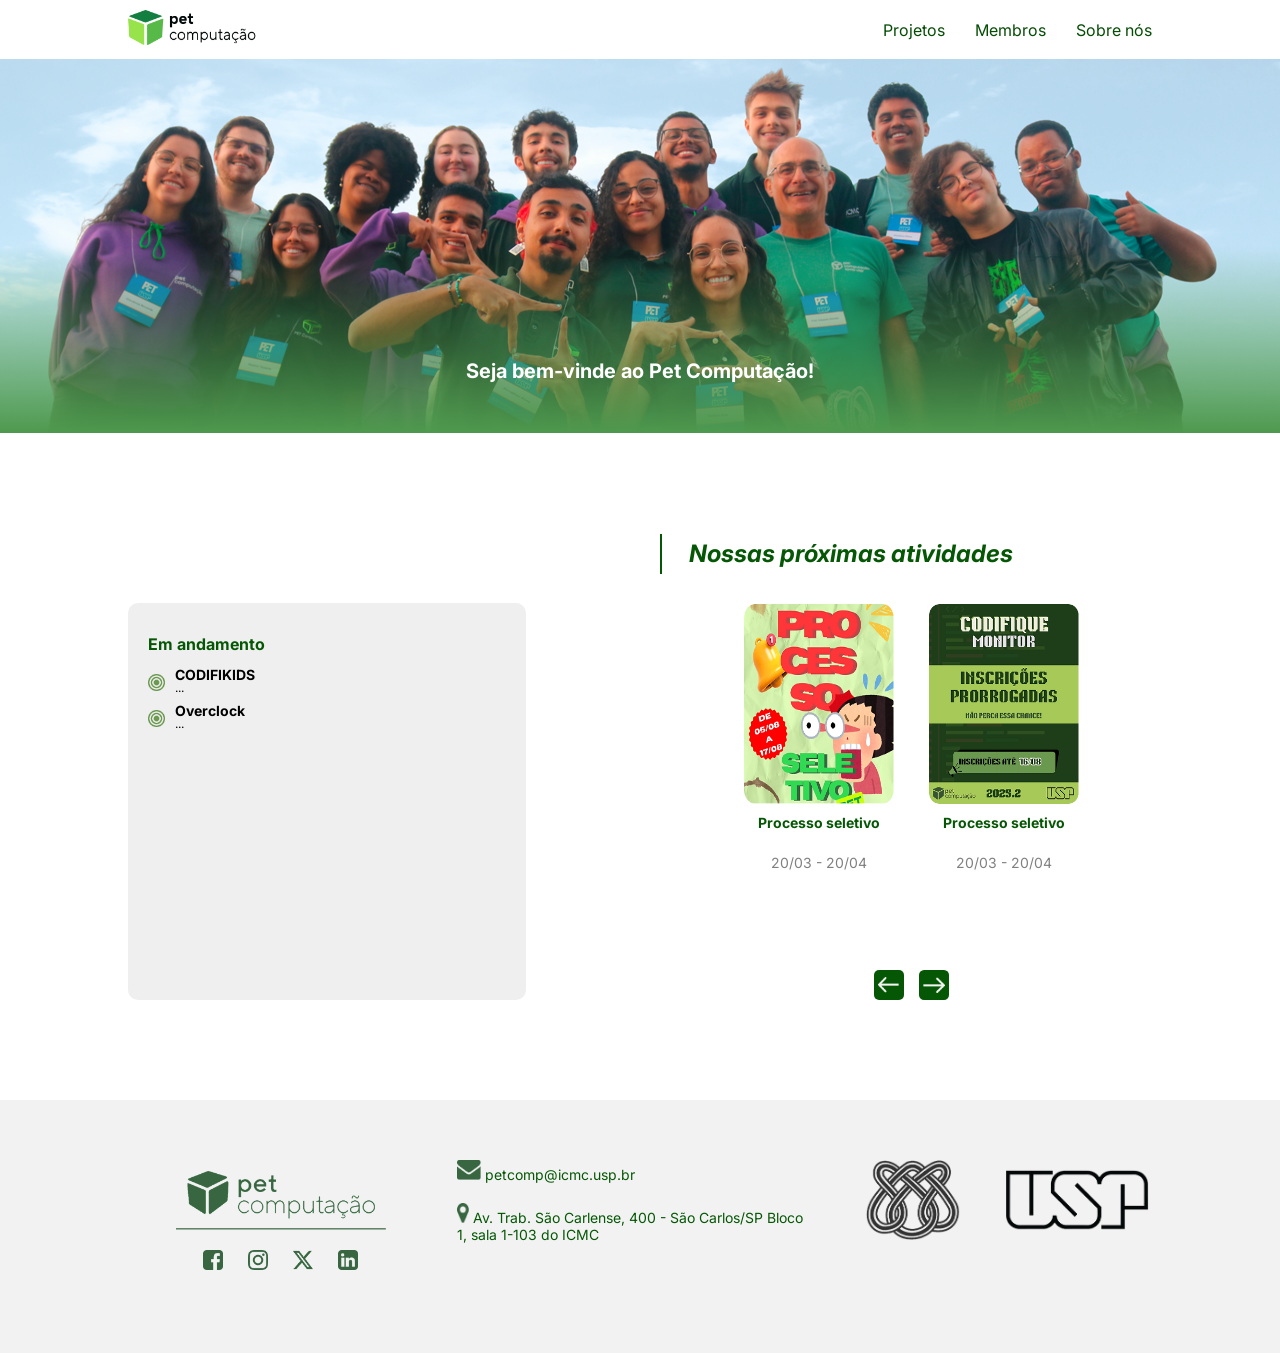
<file: index.html>
<!DOCTYPE html>
<html lang="en">
<head>
    <meta charset="UTF-8">
    <meta name="viewport" content="width=device-width, initial-scale=1.0">
    <link rel="stylesheet" href="style.css">
    <link rel="preconnect" href="https://fonts.googleapis.com">
<link rel="preconnect" href="https://fonts.gstatic.com" crossorigin>
<link href="https://fonts.googleapis.com/css2?family=Inter:ital,opsz,wght@0,14..32,100..900;1,14..32,100..900&display=swap" rel="stylesheet">
    <title>Pet Computação</title>
</head>
<body>
    <header>
    <div><a href="index.html"><img src="images/pet2.png"></a></div>

    <div id="links"><a href="">Projetos</a>
    <a href="membros.html">Membros</a>
    <a href="sobre.html">Sobre nós</a></div>
    </header>

    <div id="capa">Seja bem-vinde ao Pet Computação!</div>

    <div id="content">
            <div id="andamento">
                
                <div class="item">
                    <img src="images/icon_atividade.svg.png">
                    <div class="item-text">
                        <h1>CODIFIKIDS</h1>
                        <p>Às quartas-feiras do dia 10/09 até 16/10</p>
                    </div>
                    
                </div>
            </div>


            <div id="proximas">
                <div id="titulo_proximas">
                    <div id="linha"></div>
                    <h1>Nossas próximas atividades</h1>
                </div>
                

                <div id="carrossel">
                    
                </div>
                <div id="setas">
                    <div id="esquerda" class="seta"><img src="images/Arrow 2.png"></div>
                    <div id="direita" class="seta"><img src="images/Arrow 2.png"></div>
                </div>
            </div>




    </div>

    <footer>
        <div id="links">
            
            <img src="images/logopetverde.png">
            <div id="redes">
                <a target="_blank" href="https://web.facebook.com/petcompusp/?locale=pt_BR&_rdc=1&_rdr#" >
                    <img src="images/Item → Link → icon_facebook.svg.png"></a>
                <a target="_blank" href="https://www.instagram.com/petcomputacaousp/" ><img src="images/Item → Link → icon_instagram.svg.png"></a>
                <a target="_blank" href="https://x.com/petcomp_usp" ><img src="images/Item → Link → icon_x.png.png"></a>
                <a target="_blank" href="https://br.linkedin.com/company/petcompusp" ><img src="images/Item → Link → icon_linkedin.svg.png"></a>
            </div>
        </div>
        <div id="contato">
            <span><img src="images/icon_email.svg.png"> petcomp@icmc.usp.br</span>
            <span><img src="images/Group.png"> Av. Trab. São Carlense, 400 - São
Carlos/SP Bloco 1, sala 1-103 do
ICMC</span>
        </div>
        <div id="logos">
            <img src="images/Section.png">
            <img src="images/logousp.png">
        </div>
    </footer>

<script src="public/index.js"></script>

</body>


</html>
</file>
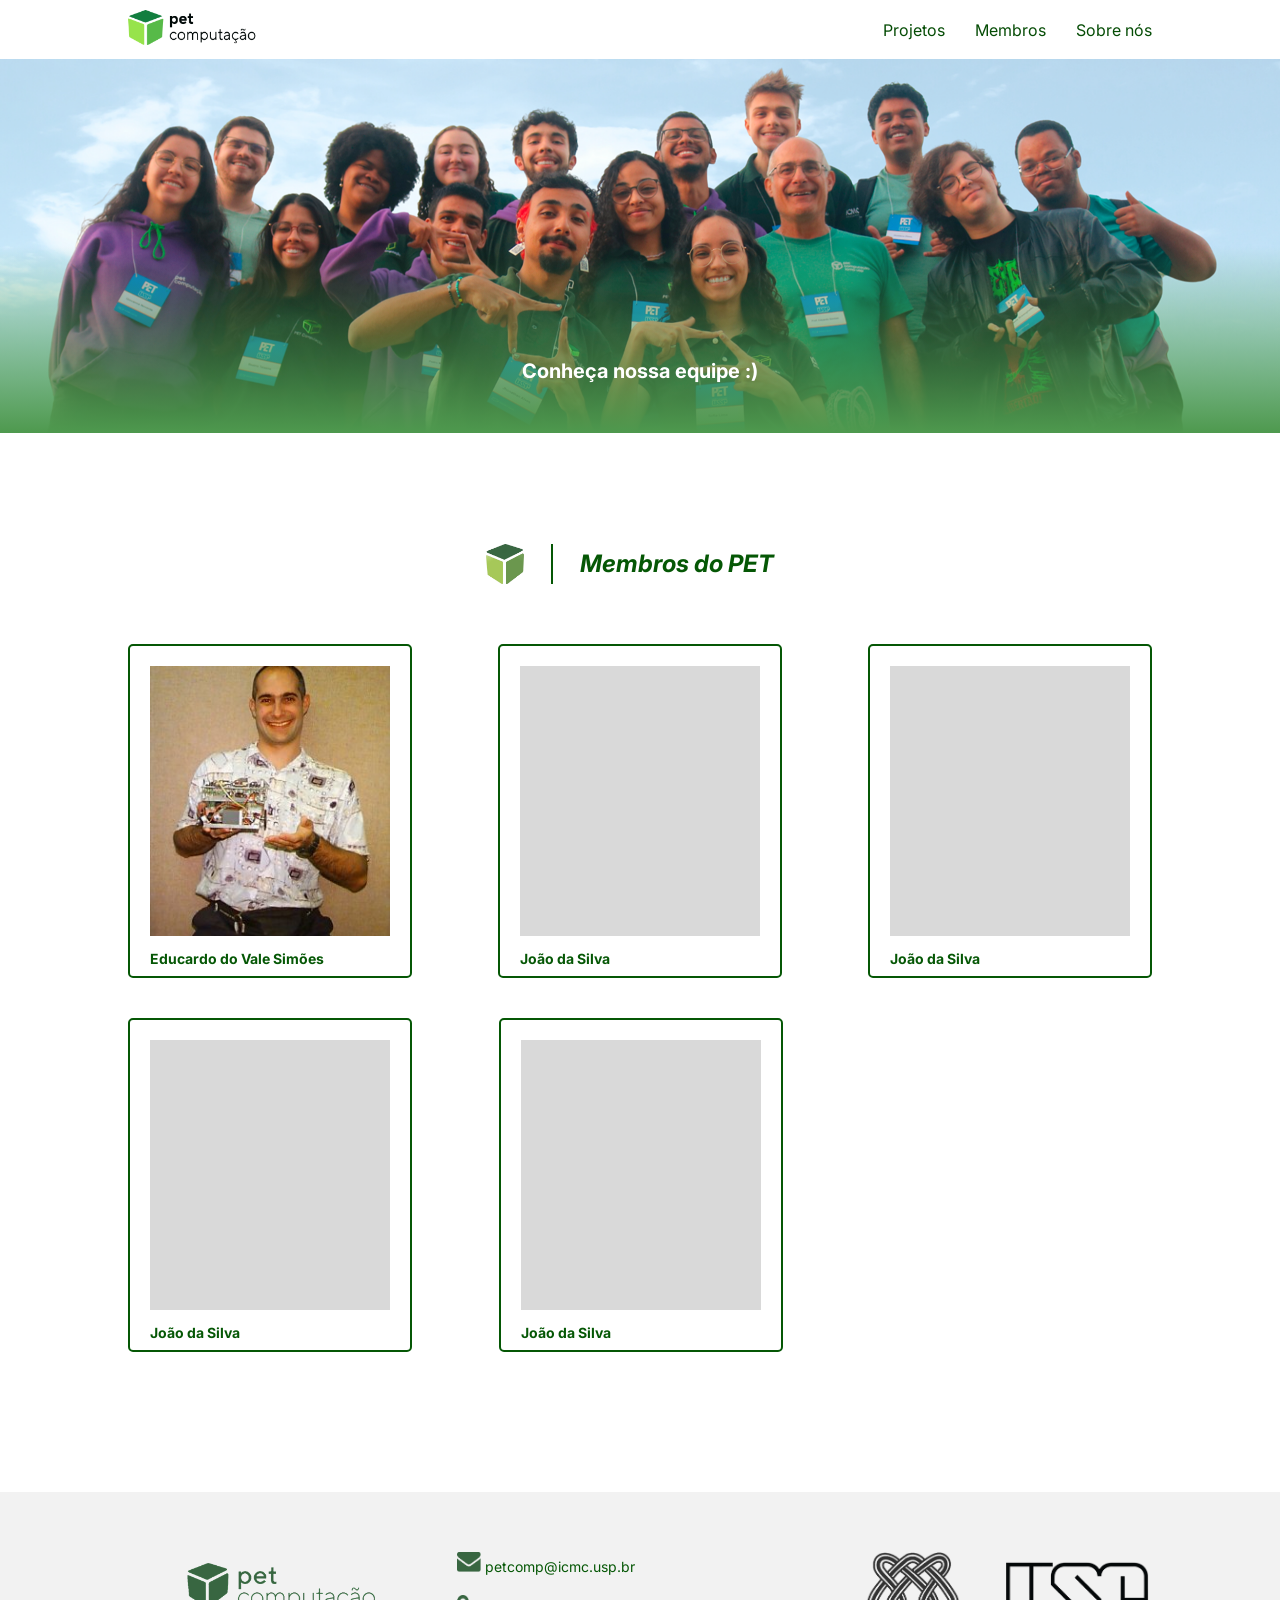
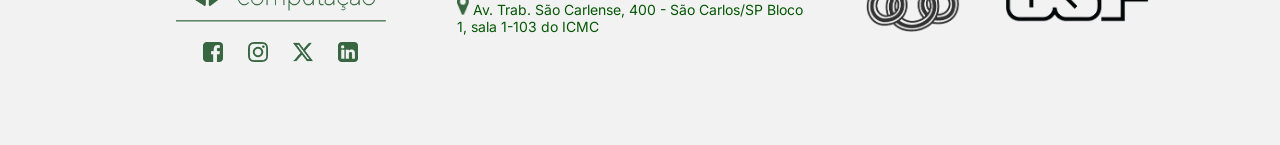
<file: membros.html>
<!DOCTYPE html>
<html lang="en">
<head>
    <meta charset="UTF-8">
    <meta name="viewport" content="width=device-width, initial-scale=1.0">
    <link rel="stylesheet" href="style.css">
    <link rel="preconnect" href="https://fonts.googleapis.com">
<link rel="preconnect" href="https://fonts.gstatic.com" crossorigin>
<link href="https://fonts.googleapis.com/css2?family=Inter:ital,opsz,wght@0,14..32,100..900;1,14..32,100..900&display=swap" rel="stylesheet">
    <title>Membros</title>
</head>
<body>
    <header>
    <div><a href="index.html"><img src="images/pet2.png"></a></div>

    <div id="links"><a href="">Projetos</a>
    <a href="">Membros</a>
    <a href="sobre.html">Sobre nós</a></div>
    </header>
    <div id="capa">Conheça nossa equipe :)</div>


    <div id="content_membros">
        <div id="titulo_membros">
            <img src="images/icone_pet.png">
            <div id="linha"></div>
            <h1>Membros do PET</h1>
        </div>

        <div id="membros">
            
        </div>

    </div>

    <footer>
        <div id="links">
            
            <img src="images/logopetverde.png">
            <div id="redes">
                <a target="_blank" href="https://web.facebook.com/petcompusp/?locale=pt_BR&_rdc=1&_rdr#" >
                    <img src="images/Item → Link → icon_facebook.svg.png"></a>
                <a target="_blank" href="https://www.instagram.com/petcomputacaousp/" ><img src="images/Item → Link → icon_instagram.svg.png"></a>
                <a target="_blank" href="https://x.com/petcomp_usp" ><img src="images/Item → Link → icon_x.png.png"></a>
                <a target="_blank" href="https://br.linkedin.com/company/petcompusp" ><img src="images/Item → Link → icon_linkedin.svg.png"></a>
            </div>
        </div>
        <div id="contato">
            <span><img src="images/icon_email.svg.png"> petcomp@icmc.usp.br</span>
            <span><img src="images/Group.png"> Av. Trab. São Carlense, 400 - São
Carlos/SP Bloco 1, sala 1-103 do
ICMC</span>
        </div>
        <div id="logos">
            <img src="images/Section.png">
            <img src="images/logousp.png">
        </div>
    </footer>


</body>

<script src="public/membros.js">
</script>
</html>
</file>
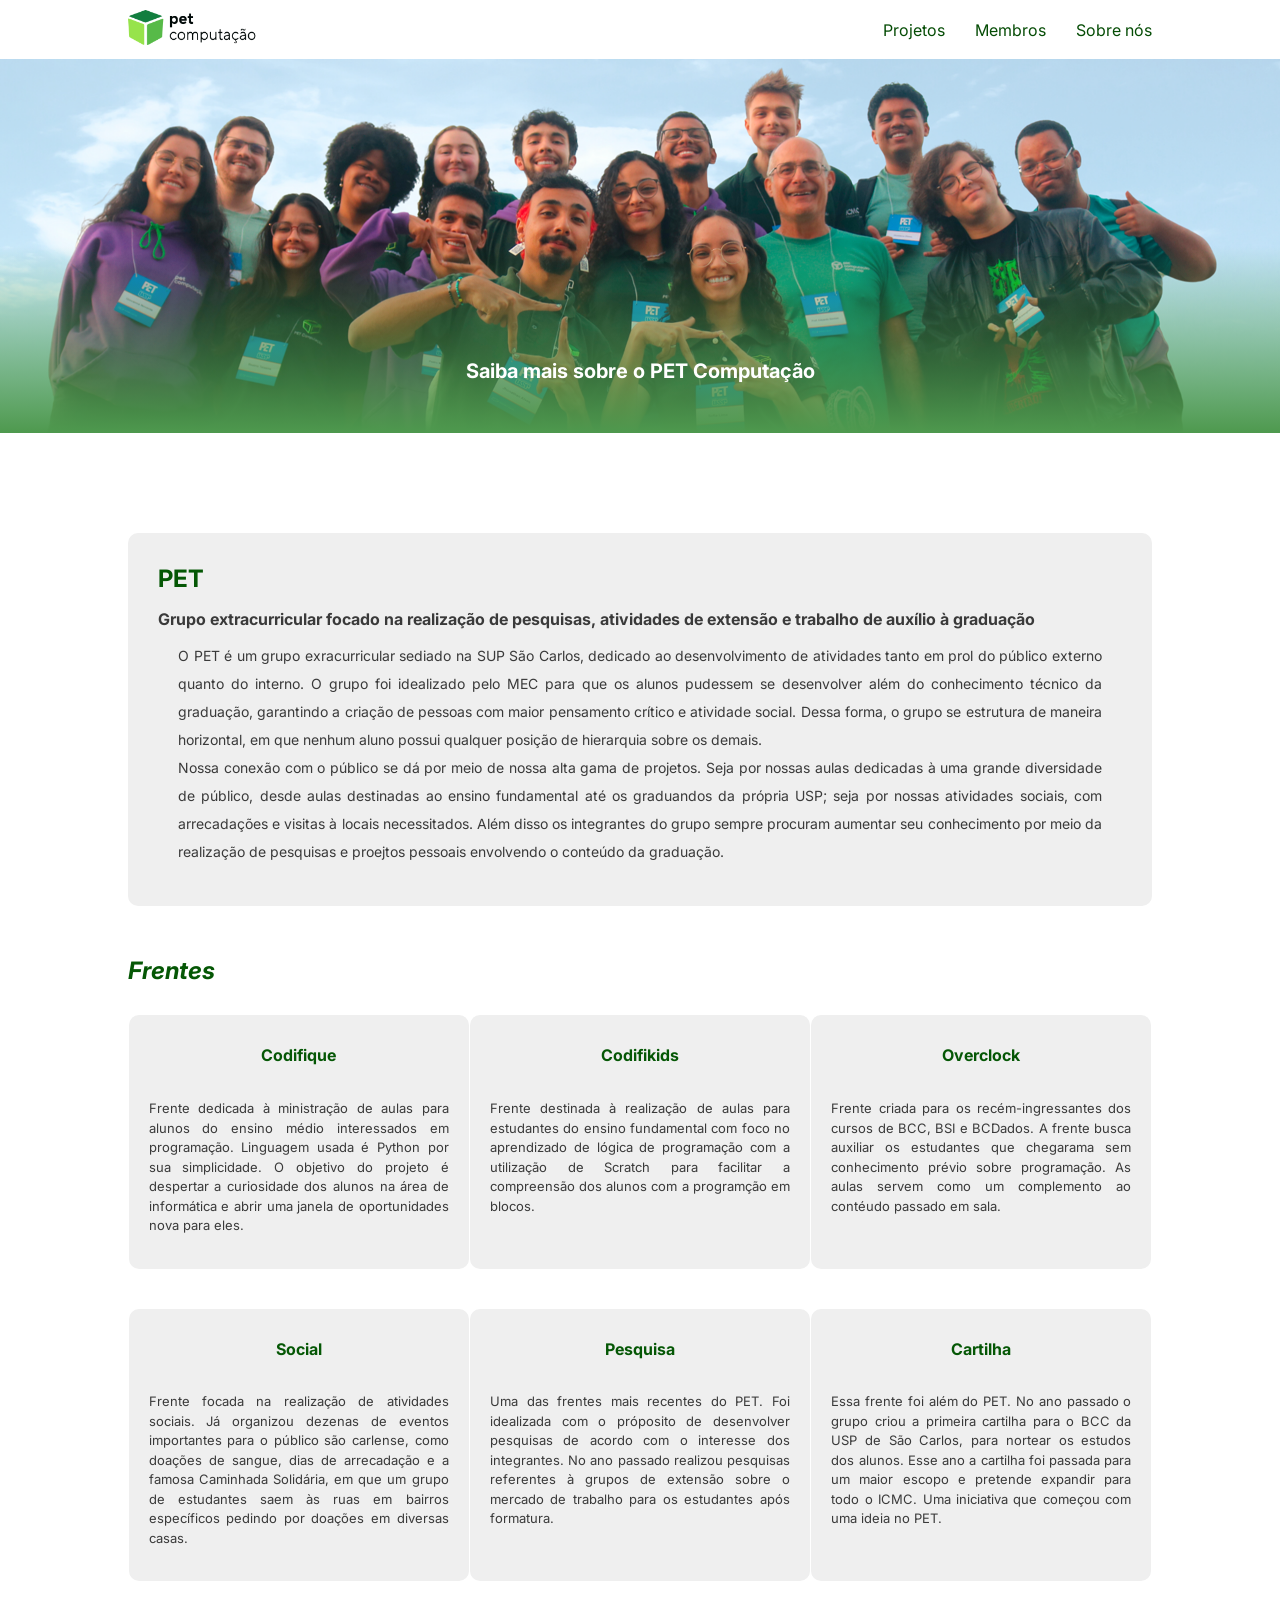
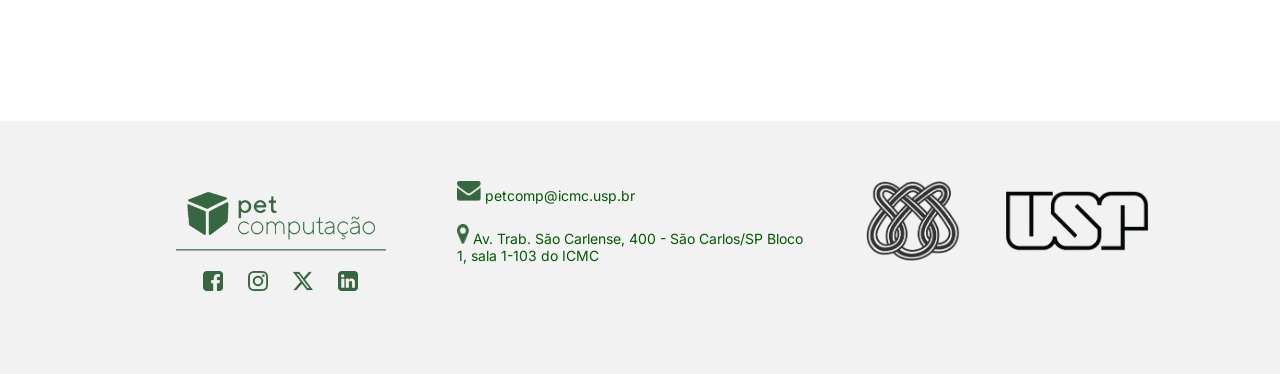
<file: sobre.html>
<!DOCTYPE html>
<html lang="en">
<head>
    <meta charset="UTF-8">
    <meta name="viewport" content="width=device-width, initial-scale=1.0">
    <link rel="stylesheet" href="style.css">
    <link rel="preconnect" href="https://fonts.googleapis.com">
<link rel="preconnect" href="https://fonts.gstatic.com" crossorigin>
<link href="https://fonts.googleapis.com/css2?family=Inter:ital,opsz,wght@0,14..32,100..900;1,14..32,100..900&display=swap" rel="stylesheet">
    <title>Sobre o PET</title>
</head>
<body>
    <header>
    <div><a href="index.html"><img src="images/pet2.png"></a></div>

    <div id="links"><a href="">Projetos</a>
    <a href="membros.html">Membros</a>
    <a href="">Sobre nós</a></div>
    </header>
    <div id="capa">Saiba mais sobre o PET Computação</div>


    <div id="content_sobre">
        <div id="info">
            <h1>PET</h1>
            <h2>Grupo extracurricular focado na realização de pesquisas, atividades de extensão e trabalho de auxílio à graduação</h2>
            <p>O PET é um grupo exracurricular sediado na SUP São Carlos, dedicado ao 
                desenvolvimento de atividades tanto em prol do público externo quanto 
                do interno. O grupo foi idealizado pelo MEC para que os alunos pudessem 
                se desenvolver além do conhecimento técnico da graduação, garantindo 
                a criação de pessoas com maior pensamento crítico e atividade social. 
                Dessa forma, o grupo se estrutura de maneira horizontal, em que nenhum 
                aluno possui qualquer posição de hierarquia sobre os demais.
                <br>Nossa conexão com o público se dá por meio de nossa alta gama de projetos. 
                Seja por nossas aulas dedicadas à uma grande diversidade de público, desde aulas 
                destinadas ao ensino fundamental até os graduandos da própria USP; seja por nossas 
                atividades sociais, com arrecadações e visitas à locais necessitados. Além disso os 
                integrantes do grupo sempre procuram aumentar seu conhecimento por meio da realização
                de pesquisas e proejtos pessoais envolvendo o conteúdo da graduação.</p>
        </div>
        <h1 id="titulo_frentes">Frentes</h1>
        <div id="frentes">
            
            <div id="item_frentes">
                <h1>Codifique</h1>
                <p>Frente dedicada à ministração de aulas para alunos do ensino médio interessados em programação. Linguagem usada é Python por sua simplicidade. O objetivo do projeto é despertar a curiosidade dos alunos na área de informática e abrir uma janela de oportunidades nova para eles.</p>
            </div>

            <div id="item_frentes">
                <h1>Codifikids</h1>
                <p>Frente destinada à realização de aulas para estudantes do ensino fundamental com foco no aprendizado de lógica de programação com a utilização de Scratch para facilitar a compreensão dos alunos com a programção em blocos.</p>
            </div>

            <div id="item_frentes">
                <h1>Overclock</h1>
                <p>
Frente criada para os recém-ingressantes dos cursos de BCC, BSI e BCDados. A frente busca auxiliar os estudantes que chegarama sem conhecimento prévio sobre programação. As aulas servem como um complemento ao contéudo passado em sala.                </p>
            </div>

            <div id="item_frentes">
                <h1>Social</h1>
                <p>
Frente focada na realização de atividades sociais. Já organizou dezenas de eventos importantes para o público são carlense, como doações de sangue, dias de arrecadação e a famosa Caminhada Solidária, em que um grupo de estudantes saem às ruas em bairros específicos pedindo por doações em diversas casas.                </p>
            </div>

            <div id="item_frentes">
                <h1>Pesquisa</h1>
                <p>
Uma das frentes mais recentes do PET. Foi idealizada com o próposito de desenvolver pesquisas de acordo com o interesse dos integrantes. No ano passado realizou pesquisas referentes à grupos de extensão sobre o mercado de trabalho para os estudantes após formatura.                </p>
            </div>

            <div id="item_frentes">
                <h1>Cartilha</h1>
                <p>
Essa frente foi além do PET. No ano passado o grupo criou a primeira cartilha para o BCC da USP de São Carlos, para nortear os estudos dos alunos. Esse ano a cartilha foi passada para um maior escopo e pretende expandir para todo o ICMC. Uma iniciativa que começou com uma ideia no PET.                </p>
            </div>
        </div>
        

    </div>

    <footer>
        <div id="links">
            
            <img src="images/logopetverde.png">
            <div id="redes">
                <a target="_blank" href="https://web.facebook.com/petcompusp/?locale=pt_BR&_rdc=1&_rdr#" >
                    <img src="images/Item → Link → icon_facebook.svg.png"></a>
                <a target="_blank" href="https://www.instagram.com/petcomputacaousp/" ><img src="images/Item → Link → icon_instagram.svg.png"></a>
                <a target="_blank" href="https://x.com/petcomp_usp" ><img src="images/Item → Link → icon_x.png.png"></a>
                <a target="_blank" href="https://br.linkedin.com/company/petcompusp" ><img src="images/Item → Link → icon_linkedin.svg.png"></a>
            </div>
        </div>
        <div id="contato">
            <span><img src="images/icon_email.svg.png"> petcomp@icmc.usp.br</span>
            <span><img src="images/Group.png"> Av. Trab. São Carlense, 400 - São
Carlos/SP Bloco 1, sala 1-103 do
ICMC</span>
        </div>
        <div id="logos">
            <img src="images/Section.png">
            <img src="images/logousp.png">
        </div>
    </footer>


</body>

</html>
</file>
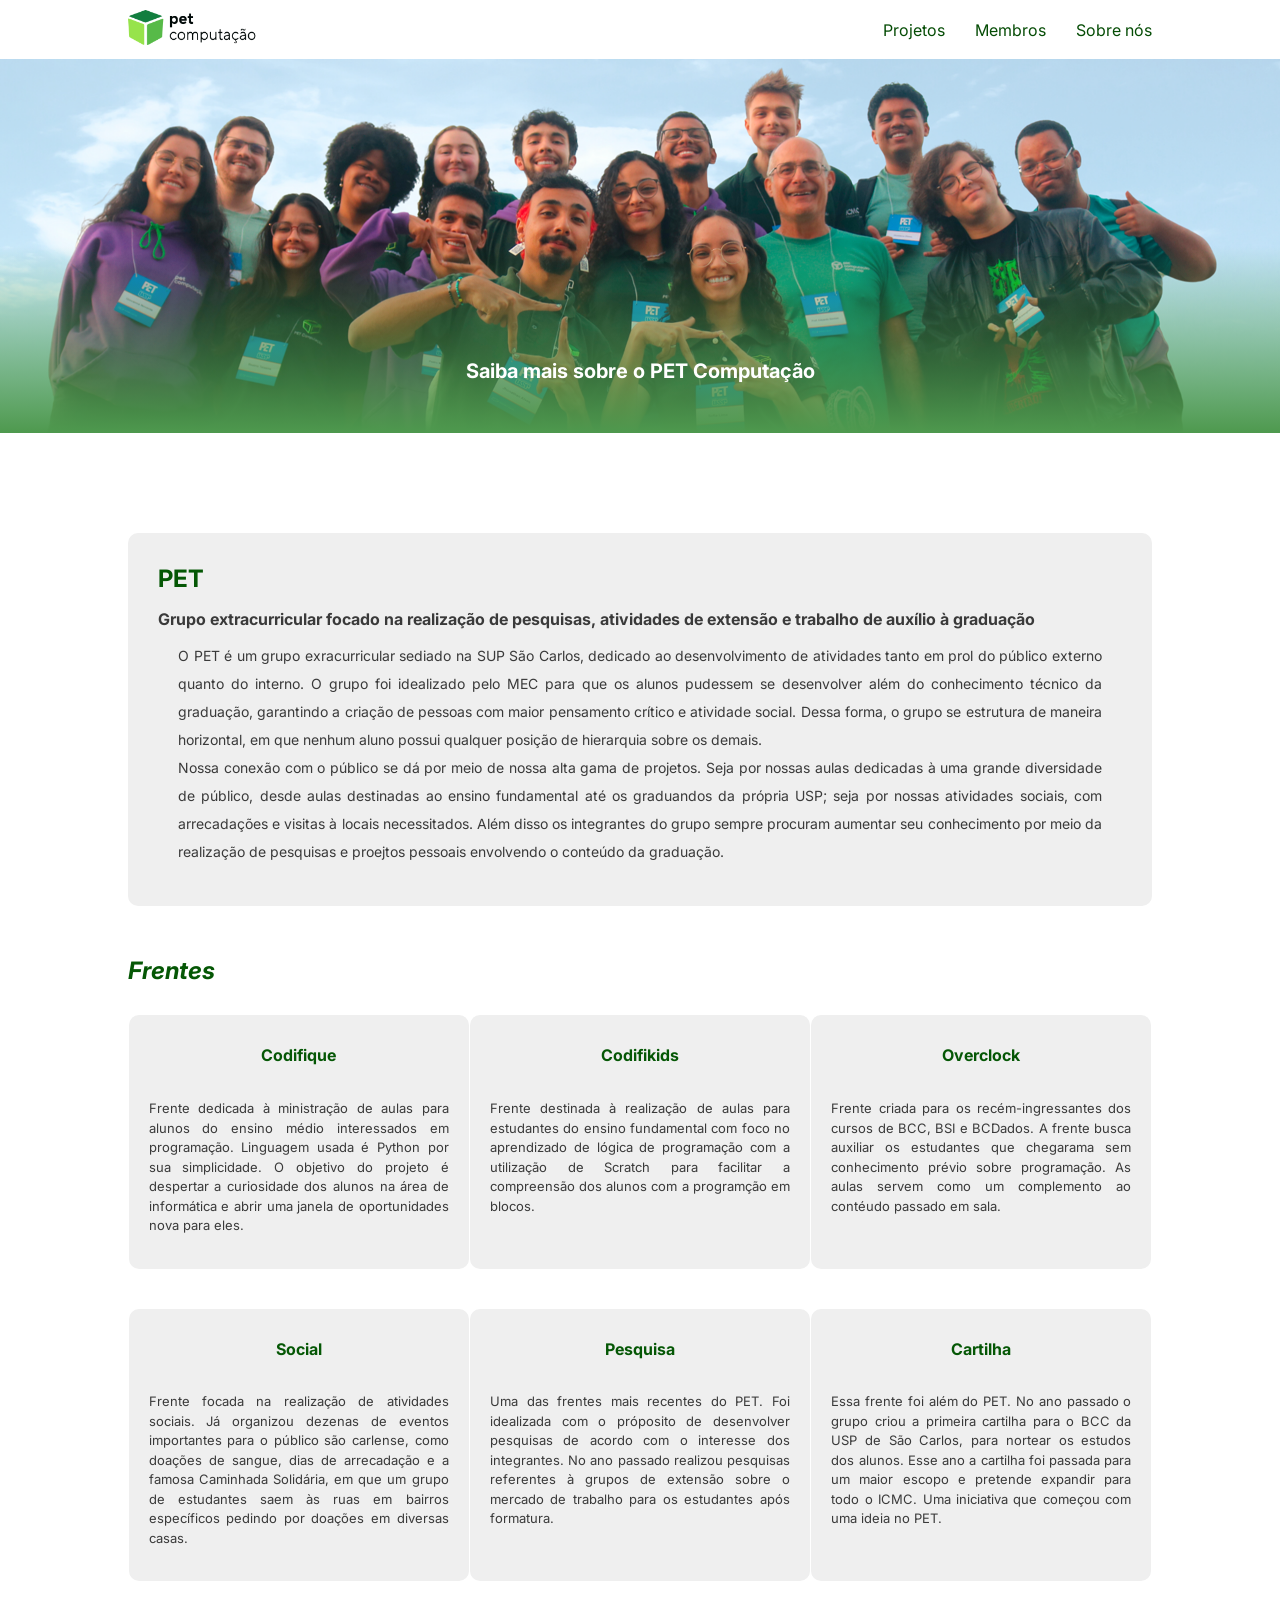
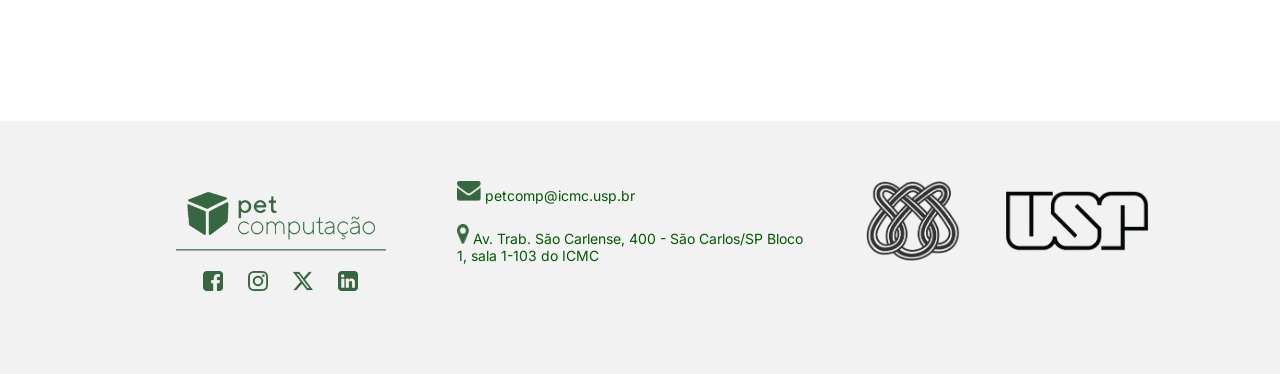
<file: docs/sobre.html>
<!DOCTYPE html>
<html lang="en">
<head>
    <meta charset="UTF-8">
    <meta name="viewport" content="width=device-width, initial-scale=1.0">
    <link rel="stylesheet" href="../style.css">
    <link rel="preconnect" href="https://fonts.googleapis.com">
<link rel="preconnect" href="https://fonts.gstatic.com" crossorigin>
<link href="https://fonts.googleapis.com/css2?family=Inter:ital,opsz,wght@0,14..32,100..900;1,14..32,100..900&display=swap" rel="stylesheet">
    <title>Sobre o PET</title>
</head>
<body>
    <header>
    <div><a href="index.html"><img src="../images/pet2.png"></a></div>

    <div id="links"><a href="">Projetos</a>
    <a href="membros.html">Membros</a>
    <a href="">Sobre nós</a></div>
    </header>
    <div id="capa">Saiba mais sobre o PET Computação</div>


    <div id="content_sobre">
        <div id="info">
            <h1>PET</h1>
            <h2>Grupo extracurricular focado na realização de pesquisas, atividades de extensão e trabalho de auxílio à graduação</h2>
            <p>O PET é um grupo exracurricular sediado na SUP São Carlos, dedicado ao 
                desenvolvimento de atividades tanto em prol do público externo quanto 
                do interno. O grupo foi idealizado pelo MEC para que os alunos pudessem 
                se desenvolver além do conhecimento técnico da graduação, garantindo 
                a criação de pessoas com maior pensamento crítico e atividade social. 
                Dessa forma, o grupo se estrutura de maneira horizontal, em que nenhum 
                aluno possui qualquer posição de hierarquia sobre os demais.
                <br>Nossa conexão com o público se dá por meio de nossa alta gama de projetos. 
                Seja por nossas aulas dedicadas à uma grande diversidade de público, desde aulas 
                destinadas ao ensino fundamental até os graduandos da própria USP; seja por nossas 
                atividades sociais, com arrecadações e visitas à locais necessitados. Além disso os 
                integrantes do grupo sempre procuram aumentar seu conhecimento por meio da realização
                de pesquisas e proejtos pessoais envolvendo o conteúdo da graduação.</p>
        </div>
        <h1 id="titulo_frentes">Frentes</h1>
        <div id="frentes">
            
            <div id="item_frentes">
                <h1>Codifique</h1>
                <p>Frente dedicada à ministração de aulas para alunos do ensino médio interessados em programação. Linguagem usada é Python por sua simplicidade. O objetivo do projeto é despertar a curiosidade dos alunos na área de informática e abrir uma janela de oportunidades nova para eles.</p>
            </div>

            <div id="item_frentes">
                <h1>Codifikids</h1>
                <p>Frente destinada à realização de aulas para estudantes do ensino fundamental com foco no aprendizado de lógica de programação com a utilização de Scratch para facilitar a compreensão dos alunos com a programção em blocos.</p>
            </div>

            <div id="item_frentes">
                <h1>Overclock</h1>
                <p>
Frente criada para os recém-ingressantes dos cursos de BCC, BSI e BCDados. A frente busca auxiliar os estudantes que chegarama sem conhecimento prévio sobre programação. As aulas servem como um complemento ao contéudo passado em sala.                </p>
            </div>

            <div id="item_frentes">
                <h1>Social</h1>
                <p>
Frente focada na realização de atividades sociais. Já organizou dezenas de eventos importantes para o público são carlense, como doações de sangue, dias de arrecadação e a famosa Caminhada Solidária, em que um grupo de estudantes saem às ruas em bairros específicos pedindo por doações em diversas casas.                </p>
            </div>

            <div id="item_frentes">
                <h1>Pesquisa</h1>
                <p>
Uma das frentes mais recentes do PET. Foi idealizada com o próposito de desenvolver pesquisas de acordo com o interesse dos integrantes. No ano passado realizou pesquisas referentes à grupos de extensão sobre o mercado de trabalho para os estudantes após formatura.                </p>
            </div>

            <div id="item_frentes">
                <h1>Cartilha</h1>
                <p>
Essa frente foi além do PET. No ano passado o grupo criou a primeira cartilha para o BCC da USP de São Carlos, para nortear os estudos dos alunos. Esse ano a cartilha foi passada para um maior escopo e pretende expandir para todo o ICMC. Uma iniciativa que começou com uma ideia no PET.                </p>
            </div>
        </div>
        

    </div>

    <footer>
        <div id="links">
            
            <img src="../images/logopetverde.png">
            <div id="redes">
                <a target="_blank" href="https://web.facebook.com/petcompusp/?locale=pt_BR&_rdc=1&_rdr#" >
                    <img src="../images/Item → Link → icon_facebook.svg.png"></a>
                <a target="_blank" href="https://www.instagram.com/petcomputacaousp/" ><img src="../images/Item → Link → icon_instagram.svg.png"></a>
                <a target="_blank" href="https://x.com/petcomp_usp" ><img src="../images/Item → Link → icon_x.png.png"></a>
                <a target="_blank" href="https://br.linkedin.com/company/petcompusp" ><img src="../images/Item → Link → icon_linkedin.svg.png"></a>
            </div>
        </div>
        <div id="contato">
            <span><img src="../images/icon_email.svg.png"> petcomp@icmc.usp.br</span>
            <span><img src="../images/Group.png"> Av. Trab. São Carlense, 400 - São
Carlos/SP Bloco 1, sala 1-103 do
ICMC</span>
        </div>
        <div id="logos">
            <img src="../images/Section.png">
            <img src="../images/logousp.png">
        </div>
    </footer>


</body>

</html>
</file>
<file: style.css>
body
{
    margin: 0;
    padding: 0;
    font-family: 'Inter', sans-serif;
}

/*------ HEADER ------*/

header
{
    display: flex;
    flex-direction: row;
    justify-content: space-between;
    align-items: center;
    padding: 10px 10% 10px 10%;
    position: sticky;
    top:0;
    background-color: rgb(255, 255, 255);
}

header img
{
    height: 35px;
}

header a
{
    text-decoration: none;
    color: rgb(5, 76, 5);
}

header #links
{
    display: flex;
    flex-wrap: wrap;
    flex-direction: row;
    justify-content: space-between;
    align-items: center;
    gap:30px;
}

#capa
{
    background-image: url(images/Equipe\ PET\ Computação\ reunida.png);
    background: linear-gradient(to top,rgb(78, 153, 78),transparent,transparent), url(images/Equipe\ PET\ Computação\ reunida.png);
    padding: 300px 10% 50px 10%;
    background-size: cover;
    background-position: center;
    text-align: center;
    color: white;
    font-size: 20px;
    font-weight: bold;
    width: rvw;
}


/*------CONTENT------*/
#content
{
    display: flex;
    flex-direction: row;
    flex-wrap: wrap;
    margin: 100px 10% 100px 10%;
    justify-content: space-between;
    gap: 50px;
}

#andamento
{
    margin-top: 70px;
    background-color: rgb(239, 239, 239);
    border-radius: 10px;
    padding: 20px;
    width: 35%;
    min-width: 2    00px;
}

#andamento h1
{
    font-size: 16px;
    color: rgb(5, 87, 5);
    font-weight: bold;
}

#andamento img
{
    height: 17px;
}

#andamento .item
{
    display: flex;
    flex-direction: row;
    align-items: center;
    gap: 10px;
}

#andamento .item h1
{
    font-size: 14px;
    color:black;
    font-weight: bold;
    padding:none;
}

#andamento .item p
{
    font-size: 12px;
    padding:none;
}

#andamento .item-text
{
    line-height: 0.1;
}


#proximas
{
    display:flex;
    flex-direction: column;
    width: 50%;
    min-width: 300px;
}

#proximas #titulo_proximas
{
    display: flex;
    flex-direction: row;
    align-items: center;
    gap: 7px;
    margin: -10px 0 0 0px;
}

#linha
{
    border-left: 2px solid rgb(5, 87, 5); 
    height: 40px;            
    margin: 0 20px;  
}

#proximas h1,#titulo_membros h1
{
    font-size: 24px;
    color: rgb(5, 87, 5);
    font-weight: bold;
    font-style: italic;
}

#proximas #carrossel
{
    display: flex;
    flex-wrap: wrap;
    flex-direction: row;
    justify-content: center;
    gap: 15px;
    margin: 20px 0 0 30px;
}

#proximas #carrossel .item
{
    display: flex;
    flex-direction: column;
    align-items: center;
    width: 170px;
}

#proximas #carrossel .item h1
{
    font-size: 14px;
    color:rgb(5, 87, 5);
    font-weight: bold;
    padding:none;
    font-style: normal;
    text-align: center;
}

#proximas #carrossel .item p
{
    font-size: 14px;
    padding:none;
    color:grey;
}

#proximas #carrossel .item img
{
    width: 150px;
    height: 200px;
    border-radius: 10px;
}

#proximas #setas
{
    display: flex;
    flex-direction: row;
    justify-content: center;
    gap: 15px;
    margin: 20px 0 0 30px;
}

#proximas .seta
{
    background-color: rgb(5, 87, 5);
    border-radius: 5px;
    width: 30px;
    height: 30px;
    display: flex;
    justify-content: center;
    align-items: center;
}

#proximas .seta img
{
    height: 16px;
}

#proximas #direita
{
transform: rotate(180deg);
}

#proximas #filler
{
    height: 50px;
    width: 170px;
}


/*------MEMBROS------*/
#content_membros
{
    display: flex;
    flex-direction: column;
    margin: 0 10% 100px 10%;

}

#titulo_membros
{
    display: flex;
    flex-direction: row;
    align-items: center;
    gap: 7px;
    margin: 100px 0 50px 35%;
}

#titulo_membros img
{
    height: 40px;
}

#membros
{
    display:flex;
    flex-direction: row;
    flex-wrap: wrap;
    justify-content: space-between;
}

.item_membro
{
    border: 2px solid rgb(5, 87, 5);
    border-radius: 5px;
    padding: 20px 20px 10px 20px;
    height: 300px;
    width: 240px;
    margin-bottom: 40px;

    
}

.item_membro img
{
    height: 270px;
    width: 240px;
    object-fit: cover;
}

.item_membro h1
{
    font-size: 14px;
    color:rgb(5, 87, 5);
    font-weight: bold;
    padding:none;
    font-style: normal;

}

#membros #filler
{
    height: 50px;
    width: 283px;
}


/*------SOBRE------*/
#content_sobre
{
    margin: 100px 10% 100px 10%;
}

#info
{
    background-color: rgb(239, 239, 239);
    border-radius: 10px;
    padding: 15px 30px 30px 30px;
}

#info h1
{
    font-size: 24px;
    color: rgb(5, 87, 5);
    font-weight: bold;
}

#info h2
{
    font-size: 16px;
    color: rgb(58, 58, 58);
    font-weight: bold;
}

#info p
{
    margin: 10px 20px 10px 20px;
    font-size: 14px;
    color: rgb(58, 58, 58);
    line-height: 2;
    text-align: justify;
}

#titulo_frentes
{
    font-size: 24px;
    color: rgb(5, 87, 5);
    font-style: italic;
    margin-top: 50px;
}

#frentes
{
    display: flex;
    flex-direction: row;
    flex-wrap: wrap;
    justify-content: space-around;
    margin-top: 30px;
}

#frentes #item_frentes
{
    background-color: rgb(239, 239, 239);
    border-radius: 10px;
    display: flex;
    flex-direction: column;
    align-items: center;
    gap: 10px;
    width: 300px;
    margin-bottom: 40px;
    padding: 20px;
}

#item_frentes h1
{
    font-size: 16px;
    color: rgb(5, 87, 5);
    font-weight: bold;
    margin-top: 10px;
}

#item_frentes p
{
    font-size: 13px;
    color: rgb(58, 58, 58);
    line-height: 1.5;
    text-align: justify;
}

/*------FOOTER------*/
footer
{
    background-color:rgb(242, 242, 242);
    color: rgb(5, 87, 5);
    padding: 60px 10% 80px 10%;
    display: flex;
    flex-direction: row;
    flex-wrap: wrap;
    justify-content: space-around;
    font-size: 14px;
    gap: 20px;
    
    


}

footer #links
{
    display: flex;
    flex-direction: column;
    gap: 20px;
    align-items: center;
    width: 20%;
    min-width: 300px;
}

footer #links img
{
    height: 70px
}

footer #redes
{
    display: flex;
    flex-direction: row;
    gap: 25px;
}
footer #redes img
{
    height: 20px;
}

footer #contato
{
    display:flex;
    flex-direction: column;
    gap: 20px;
    width: 35%;
}

footer #contato img
{
    height: 20px;
}

footer #logos
{
    display: flex;
    flex-wrap: wrap;
    flex-direction: row;
    gap: 20px;
    justify-content: center;
}

footer #logos img
{
    height: 80px;
}
</file>
